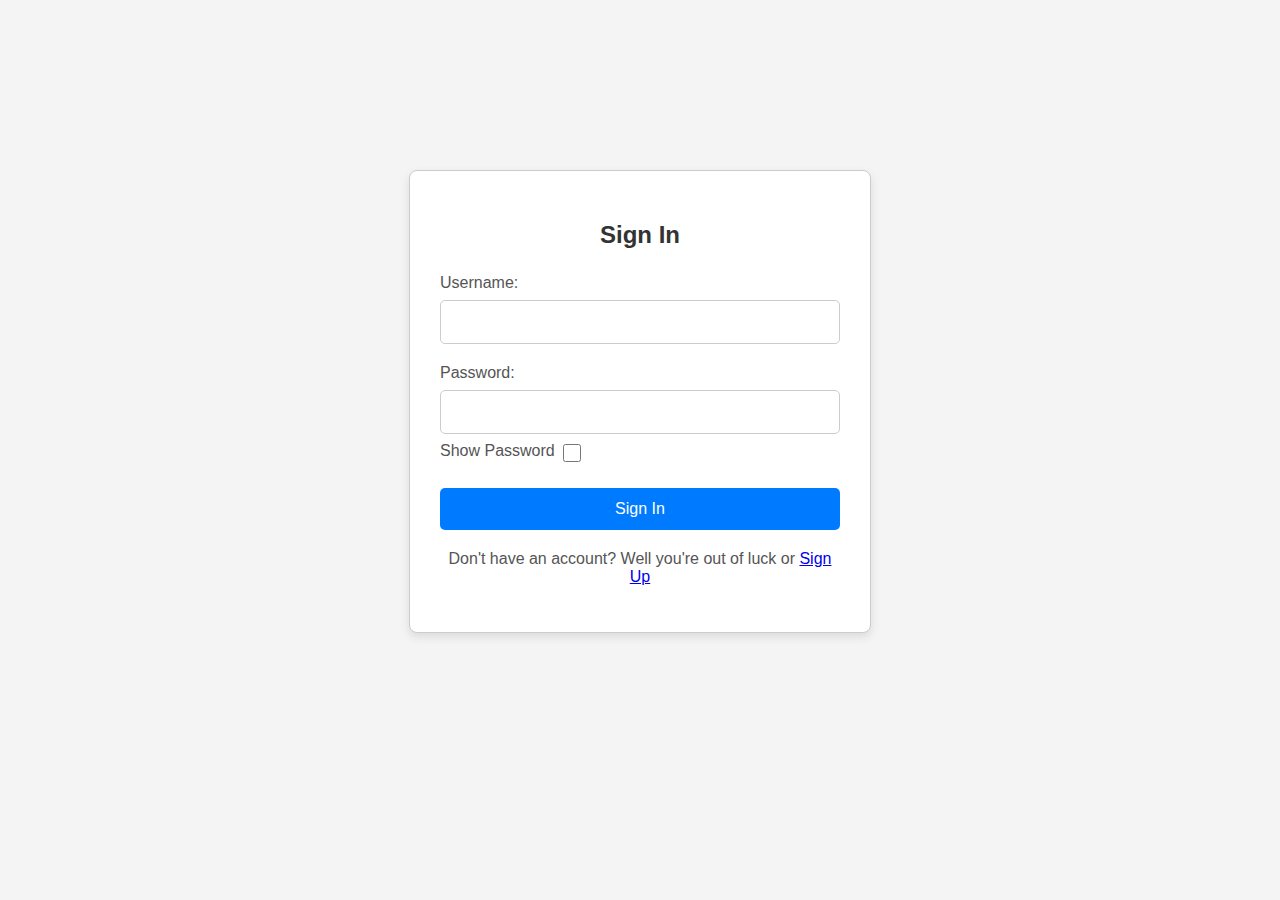
<file: signin.html>
<!DOCTYPE html>
<html lang="en">
<head>
    <meta charset="UTF-8">
    <meta name="viewport" content="width=device-width, initial-scale=1.0">
    <title>Sign In</title>
    <link rel="stylesheet" href="style.css"> </head>
    <script defer src="script.js"></script>
<body>
    <div class="signin-container">
        <h2>Sign In</h2>
        <form id="signin-form">
            <div class="input-group">
                <label for="username">Username:</label>
                <input type="text" id="username" name="username" required>
            </div>
            <div class="input-group">
                <label for="password">Password:</label>
                <input type="password" id="password" name="password" required>
                <label for="show-password">Show Password</label>
                <input type="checkbox" id="show-password">
                <div id="password-error" class="error-message"></div>
            </div>
            <button type="submit">Sign In</button>
            <p class="signup-link">Don't have an account? Well you're out of luck or <a href="signup.html">Sign Up</a></p>
        </form>
    </div>
</body>
</html>
</file>
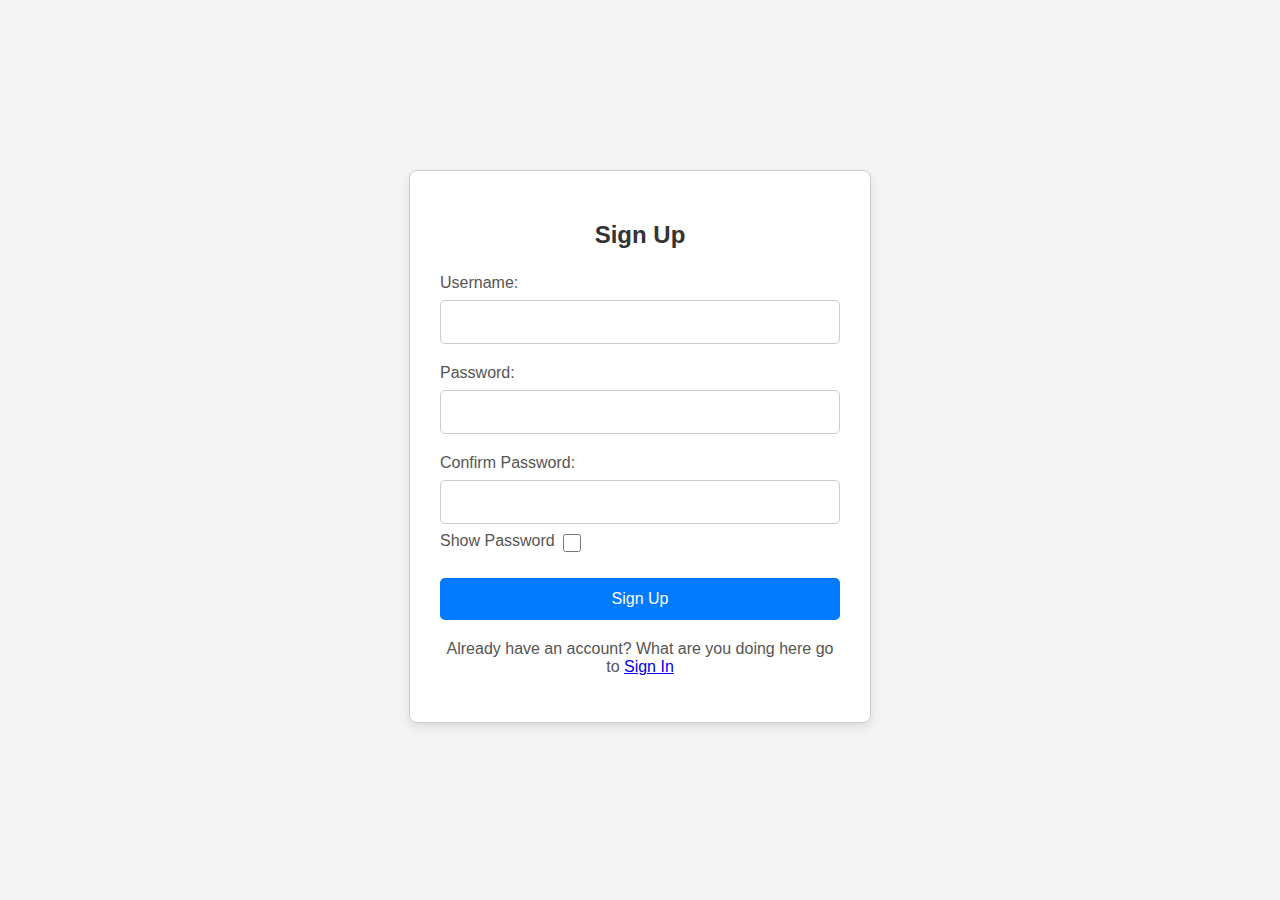
<file: signup.html>
<!DOCTYPE html>
<html lang="en">
<head>
    <meta charset="UTF-8">
    <meta name="viewport" content="width=device-width, initial-scale=1.0">
    <title>Sign Up</title>
    <link rel="stylesheet" href="style.css">
    <script defer src="script.js"></script>
</head>
<body>
    <div class="signup-container">
        <h2>Sign Up</h2>
        <form id="signup-form">
            <div class="input-group">
                <label for="username">Username:</label>
                <input type="text" id="username" name="username" required>
            </div>
            <div class="input-group">
                <label for="password">Password:</label>
                <input type="password" id="password" name="password" required>
            </div>
            <div class="input-group">
                <label for="confirm-password">Confirm Password:</label>
                <input type="password" id="confirm-password" name="confirm-password" required>
                <label for="show-password">Show Password</label>
                <input type="checkbox" id="show-password">
                <div id="password-error" class="error-message"></div>
            </div>
            <button type="submit">Sign Up</button>
            <p class="signin-link">Already have an account? What are you doing here go to <a href="signin.html">Sign In</a></p>
        </form>
    </div>
</body>
</html>
</file>
<file: style.css>
body {
    font-family: sans-serif;
    background-color: #f4f4f4;
    color: #333;
    margin: 0;
    padding: 0;
    padding-top: 70px;
}

h1 {
    text-align: center;
    color: #2c3e50;
}

/* Header Styles */
#main-header {
    background-color: #333;
    color: #fff;
    position: fixed;
    width: 100%;
    top: 0;
    left: 0;
    z-index: 100;
    display: flex;
    justify-content: space-around;
    align-items: center;
    padding: 10px 20px;
    transition: transform 0.3s ease-in-out;
}

#main-header.hidden {
    transform: translateY(-100%);
}

/* Logo Area */
#logo-area {
    font-weight: bold;
    font-size: 1.2em;
    color: #fff;
    display: flex;
    align-items: center;
    height: 100%;
    max-width: 150px;
    overflow: hidden;
}

#logo-area a {
    color: inherit;
    text-decoration: none;
    max-height: 100%;
    height: auto;
    display: flex;
    align-items: center;
    max-width: 100%;
}

#logo-area img {
    max-height: 40%;
    max-width: 40%;
    height: auto;
    width: auto;
    object-fit: cover;
}

/* Navigation Styles */
nav {
    padding: 10px;
    text-align: center;
    margin: 0 auto;
    display: flex;
    align-items: center;
    position: relative;
}

nav ul {
    list-style: none;
    margin: 0;
    padding: 0;
    display: flex;
    transition: transform 0.3s ease;
}

nav li {
    margin: 0 10px;
}

nav a {
    color: #fff;
    text-decoration: none;
    padding: 5px 10px;
    border-radius: 5px;
    transition: background-color 0.2s;
}

nav a:hover {
    background-color: rgba(255, 255, 255, 0.2);
}

.burger-menu {
    display: none;
    cursor: pointer;
    position: absolute;
    top: 50%;
    right: 20px;
    transform: translateY(-50%);
    z-index: 2;
}

.burger-icon,
.burger-icon::before,
.burger-icon::after {
    width: 30px;
    height: 2px;
    background-color: #fff;
    margin: 6px 0;
    display: block;
    transition: transform 0.3s ease, opacity 0.3s ease;
}

.burger-icon::before {
    content: "";
    position: absolute;
    top: -8px;
}

.burger-icon::after {
    content: "";
    position: absolute;
    bottom: -8px;
}

nav.open ul {
    transform: translateY(0);
}

nav.open .burger-icon {
    transform: rotate(45deg);
}

nav.open .burger-icon::before {
    opacity: 0;
}

nav.open .burger-icon::after {
    transform: rotate(-90deg) translate(-8px, -8px);
}

/* Sign-in Area Styles */
#sign-in-area {
    margin-left: auto;
    margin-right: 25px;
    display: flex;
    align-items: center;
    height: 100%;
}

#sign-in-area a {
    color: #fff;
    text-decoration: none;
    padding: 8px 16px;
    border-radius: 5px;
    background-color: #007bff;
    transition: background-color 0.2s;
}

#sign-in-area a:hover {
    background-color: #0056b3;
}

/* Swiper Styles */
.swiper {
    width: 90%;
    max-width: 960px;
    margin: 20px auto;
    overflow: hidden;
}

.swiper-wrapper {
    display: flex;
    transition-property: transform;
    box-sizing: content-box;
}

.swiper-slide {
    width: 180px;
    margin-right: 10px;
    flex-shrink: 0;
}

.swiper-pagination,
.swiper-button-prev,
.swiper-button-next {
    color: #333;
}

/* Game Styles */
.game {
    border: 1px solid #ddd;
    background-color: #fff;
    padding: 10px;
    border-radius: 8px;
    box-shadow: 2px 2px 5px rgba(0, 0, 0, 0.1);
    transition: transform 0.2s ease, box-shadow 0.2s ease;
    overflow: hidden;
    width: 100%;
}

.game:hover {
    transform: translateY(-5px);
    box-shadow: 4px 4px 10px rgba(0, 0, 0, 0.15);
}

.game img {
    max-width: 90%;
    max-height: 120px;
    object-fit: cover;
    display: block;
    border-radius: 4px;
    margin-bottom: 5px;
    margin-left: auto;
    margin-right: auto;
}

.game-title {
    font-weight: bold;
    margin-bottom: 5px;
    font-size: 1em;
    text-align: center;
}

.game p {
    font-size: 0.8em;
    margin: 2px 0;
}

#game-container p.error {
    text-align: center;
    color: #d32f2f;
    font-weight: bold;
}

/* Blog Styles */
#blog {
    padding: 20px;
    max-width: 960px;
    margin: 20px auto;
    background-color: #fff;
    border: 1px solid #ddd;
    border-radius: 8px;
    box-shadow: 2px 2px 5px rgba(0, 0, 0, 0.1);
}

#blog h2 {
    text-align: center;
    margin-bottom: 20px;
    color: #2c3e50;
}

.blog-grid {
    display: grid;
    grid-template-columns: repeat(2, 1fr);
    gap: 20px;
}

.accordion-container {
    max-width: 100%;
    border: 1px solid #000;
    padding: 15px;
    margin-bottom: 0;
    cursor: pointer;
}

.accordion-container.active {
    border-color: #007bff;
}

.acc-descr {
    width: 100%;
    height: 0;
    overflow: hidden;
    transition: 0.5s;
}

.accordion-container.active .acc-descr {
    height: 150px;
}

.blog-post h3 {
    margin-bottom: 10px;
    color: #333;
}

.blog-post p {
    margin-bottom: 10px;
    color: #666;
}

.blog-post a {
    color: #007bff;
    text-decoration: none;
}

.blog-post a:hover {
    text-decoration: underline;
}

/* Cookie Banner Styles */
#cookie-banner {
    position: fixed;
    bottom: 0;
    left: 0;
    width: 100%;
    background-color: rgba(0, 0, 0, 0.8);
    color: #fff;
    padding: 20px;
    text-align: center;
    z-index: 1000;
}

#cookie-banner p {
    margin-bottom: 10px;
}

#cookie-banner button {
    background-color: #007bff;
    color: #fff;
    border: none;
    padding: 10px 20px;
    border-radius: 5px;
    cursor: pointer;
    transition: background-color 0.2s;
}

#cookie-banner button:hover {
    background-color: #0056b3;
}

/* Sign-up and Sign-in Styles */

.signin-container, .signup-container {
    width: 400px;
    margin: 100px auto;
    padding: 30px;
    border: 1px solid #ccc;
    border-radius: 8px;
    background-color: #fff;
    box-shadow: 0 4px 10px rgba(0, 0, 0, 0.1);
}

.signin-container h2, .signup-container h2 {
    text-align: center;
    margin-bottom: 25px;
    color: #333;
}

.input-group {
    margin-bottom: 20px;
}

.input-group label {
    display: block;
    margin-bottom: 8px;
    color: #555;
}

.input-group input {
    width: 100%;
    padding: 12px;
    border: 1px solid #ccc;
    border-radius: 5px;
    box-sizing: border-box;
    font-size: 16px;
}

.signin-container button, .signup-container button {
    width: 100%;
    padding: 12px;
    background-color: #007bff;
    color: #fff;
    border: none;
    border-radius: 5px;
    cursor: pointer;
    font-size: 16px;
    transition: background-color 0.2s;
}

.signin-container button:hover, .signup-container button:hover {
    background-color: #0056b3;
}

.signup-link, .signin-link {
    text-align: center;
    margin-top: 20px;
    color: #555;
}

/* Styles for the "Show Password" checkbox and label */
.input-group #show-password {
    margin-right: 5px;
    vertical-align: middle;
    cursor: pointer;
    width: 18px;
    height: 18px;
    border: 1px solid #ccc;
    border-radius: 3px;
    outline: none;
    position: relative;
    top: 2px;
}

.input-group #show-password:checked::before {
    position: absolute;
    top: 50%;
    left: 50%;
    transform: translate(-50%, -50%);
    font-size: 12px;
    color: #007bff;
}

.input-group label[for="show-password"] {
    margin-top: 8px;
    display: inline-block;
    vertical-align: middle;
    cursor: pointer;
}

/* youtube video styles */
.video-container {
    width: 80%;
    max-width: 960px;
    margin: 40px auto;
    display: flex;
    flex-direction: column;
    align-items: center;
    min-height: 200px;
    padding: 10px;
    background-color: #dedede;
    border: 1px solid #ddd;
    border-radius: 8px;
    box-shadow: 2px 2px 5px rgba(0, 0, 0, 0.1);
}

.editors-picks-text {
    text-align: center;
    margin-bottom: 20px;
    color: #555;
    font-family: 'Noto Serif Hentaigana', serif;
    font-weight: 400;
}

.editors-picks-text h2 {
    margin-bottom: 10px;
}

.video-row {
    display: flex;
    width: 100%;
    justify-content: space-around;
    gap: 20px;
}

.video-column {
    flex: 1;
}

.video-container iframe {
    width: 100%;
    height: auto;
    aspect-ratio: 16 / 9;
}

/* footer styles */

#main-footer {
    background-color: #333;
    color: #fff;
    padding: 20px 0;
    position: relative;
    width: 100%;
    bottom: 0;
    margin-top: auto;
}

.footer-content {
    display: flex;
    justify-content: space-around;
    max-width: 960px;
    margin: 0 auto;
}

.footer-section {
    flex: 1;
    text-align: left;
}

.footer-section h3 {
    margin-bottom: 10px;
    color: #fff;
}

.footer-section p {
    margin-bottom: 10px;
    color: #ddd;
}

.footer-section ul {
    list-style: none;
    padding: 0;
    margin: 0;
}

.footer-section li {
    margin-bottom: 5px;
}

.footer-section a {
    color: #007bff;
    text-decoration: none;
}

.footer-section a:hover {
    text-decoration: underline;
}

.footer-bottom {
    text-align: center;
    padding: 10px 0;
    background-color: #222;
}

.footer-bottom p {
    margin: 0;
    font-size: 14px;
    color: #ddd;
}

/* Navigation Styles */
nav {
    position: relative;
    padding: 10px;
    text-align: center;
    margin: 0 auto;
    display: flex;
    align-items: center;
}

nav ul {
    list-style: none;
    margin: 0;
    padding: 0;
    display: flex;
    transition: transform 0.3s ease;
}

nav li {
    margin: 0 10px;
}

nav a {
    color: #fff;
    text-decoration: none;
    padding: 5px 10px;
    border-radius: 5px;
    transition: background-color 0.2s;
}

nav a:hover {
    background-color: rgba(255, 255, 255, 0.2);
}

/* Burger Menu Styles */
.burger-menu {
    display: none;
    cursor: pointer;
    position: absolute;
    top: 50%;
    right: 20px;
    transform: translateY(-50%);
    z-index: 2;
}

.burger-icon,
.burger-icon::before,
.burger-icon::after {
    width: 30px;
    height: 2px;
    background-color: #fff;
    margin: 6px 0;
    display: block;
    transition: transform 0.3s ease, opacity 0.3s ease;
}

.burger-icon::before {
    content: "";
    position: absolute;
    top: -8px;
}

.burger-icon::after {
    content: "";
    position: absolute;
    bottom: -8px;
}

nav.open ul {
    transform: translateY(0);
}

nav.open .burger-icon {
    transform: rotate(45deg);
}

nav.open .burger-icon::before {
    opacity: 0;
}

nav.open .burger-icon::after {
    transform: rotate(-90deg) translate(-8px, -8px);
}


/* Mobile Styles (768px and smaller) */
@media (max-width: 768px) {
    nav ul {
        flex-direction: column;
        position: absolute;
        top: 60px;
        left: 0;
        width: 100%;
        background-color: #333;
        transform: translateY(-200%);
        z-index: 0;
    }

    nav li {
        margin: 10px 0;
        text-align: center;
    }

    .burger-menu {
        display: block;
    }

    #sign-in-area {
        text-align: center;
        margin-top: 10px;
    }

    .swiper-slide {
        width: 90%;
        margin: 0 auto 10px;
    }

    .blog-grid {
        grid-template-columns: 1fr;
    }

    .blog-grid > *:nth-child(n+5) {
        display: none;
    }

    .video-row {
        flex-direction: column;
    }

    .video-column {
        margin-bottom: 20px;
    }

    .video-column:nth-child(2) {
        display: none;
    }

    #main-footer {
        font-size: 14px;
    }

    .footer-content {
        flex-direction: column;
        text-align: center;
    }

    .footer-section {
        text-align: center;
        margin-bottom: 20px;
    }
}

/* Small Mobile (480px and smaller) */
@media (max-width: 480px) {
    .blog-grid > *:nth-child(n+3) { /* Show only 2 blogs */
        display: none;
    }
}

/* Extra Small Mobile (320px and smaller) */
@media (max-width: 320px) {
    body {
        font-size: 14px;
    }

    h1 {
        font-size: 1.5em;
    }

    .swiper-slide {
        width: 100%;
    }

    .game-title {
        font-size: 0.9em;
    }

    .game p {
        font-size: 0.7em;
    }
}


/* Tablet and Larger (768px and larger) */
@media (min-width: 769px) {
    nav ul {
        transform: translateY(0);
    }
    .burger-menu {
        display: none;
    }
    nav li {
        display: inline-block;
        margin: 0 10px;
    }

    #sign-in-area {
        text-align: right;
        margin-top: 0;
    }

    .swiper-slide {
        width: 180px;
        margin: 0 10px;
    }

    .blog-grid {
        grid-template-columns: repeat(2, 1fr);
    }

    .video-row {
        flex-direction: row;
    }

    .video-column {
        margin-bottom: 0;
    }

    .footer-content {
        flex-direction: row;
    }

    .footer-section {
        text-align: left;
        margin-bottom: 0;
    }
}

/* Desktop (1024px and larger) */
@media (min-width: 1024px) {
    .blog-grid {
        grid-template-columns: repeat(3, 1fr);
    }
}
</file>
